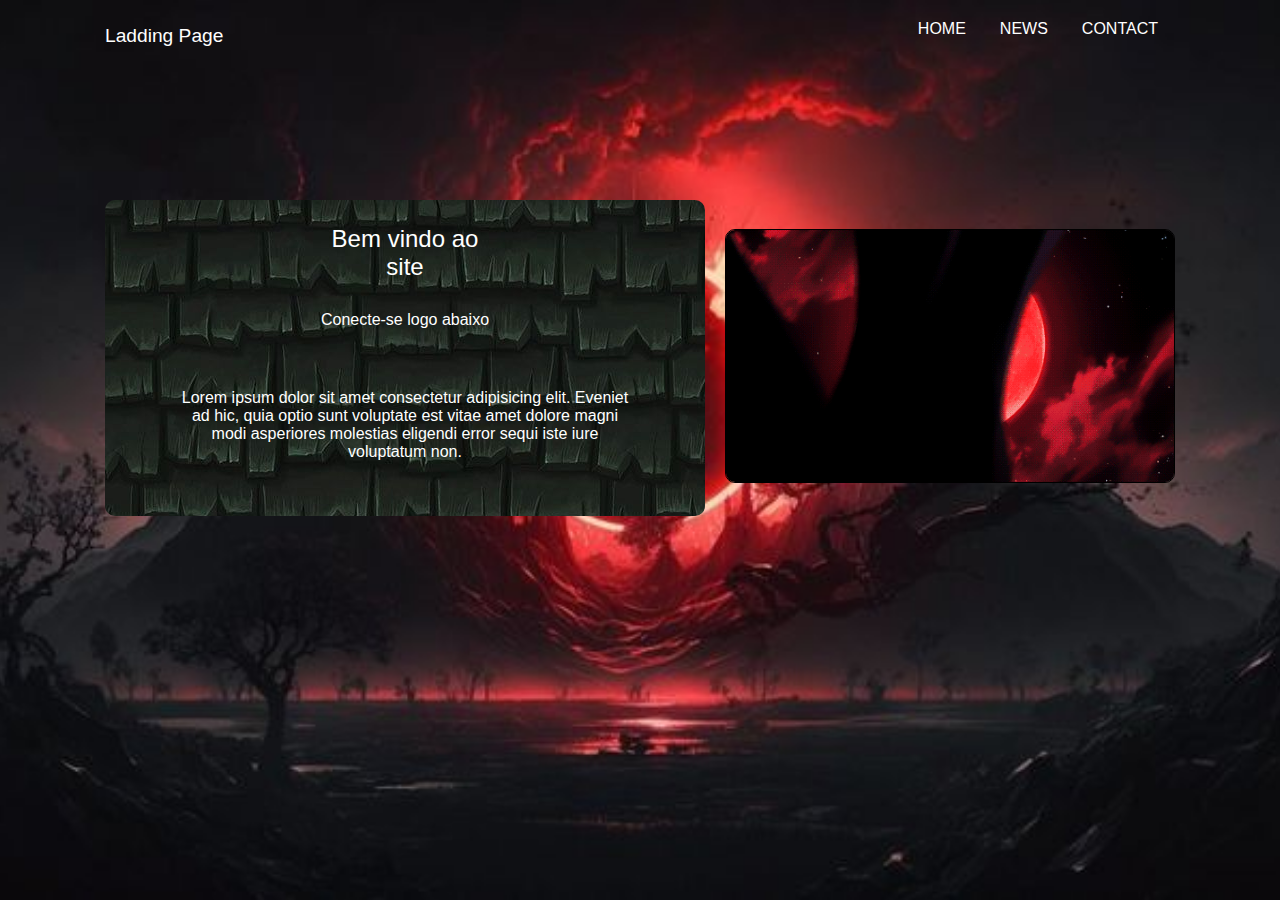
<file: index.html>
<!DOCTYPE html>
<html lang="pt-br">
<head>
    <meta charset="UTF-8">
    <meta name="viewport" content="width=device-width, initial-scale=1.0">
    <title>Ladding page</title>
    <link rel="stylesheet" href="estilos/style.css">
</head>
<body>
    <div class="header">
        <div class="logo">
            <h1 class="logo-h1">
                Ladding Page
            </h1>
        </div>
        
        <ul>
            <li><a href="home/home.html">HOME</a></li>
            <li><a href="NEWS/news.html">NEWS</a></li>
            <li><a href="">CONTACT</a></li>
        </ul>
    </div>


    <div class="main">
        <div class="text">
<h1>
    Bem vindo ao site
</h1>
<h2>
    Conecte-se logo abaixo
</h2>
<p>
    Lorem ipsum dolor sit amet consectetur adipisicing elit. Eveniet ad hic, quia optio sunt voluptate est vitae amet dolore magni modi asperiores molestias eligendi error sequi iste iure voluptatum non.
</p>
        </div>
        <div class="image">
            <img src="img/gif-01.gif" alt="Imagem-de-exemplo-de-gif">
        </div>
    </div>
</body>
</html>
</file>
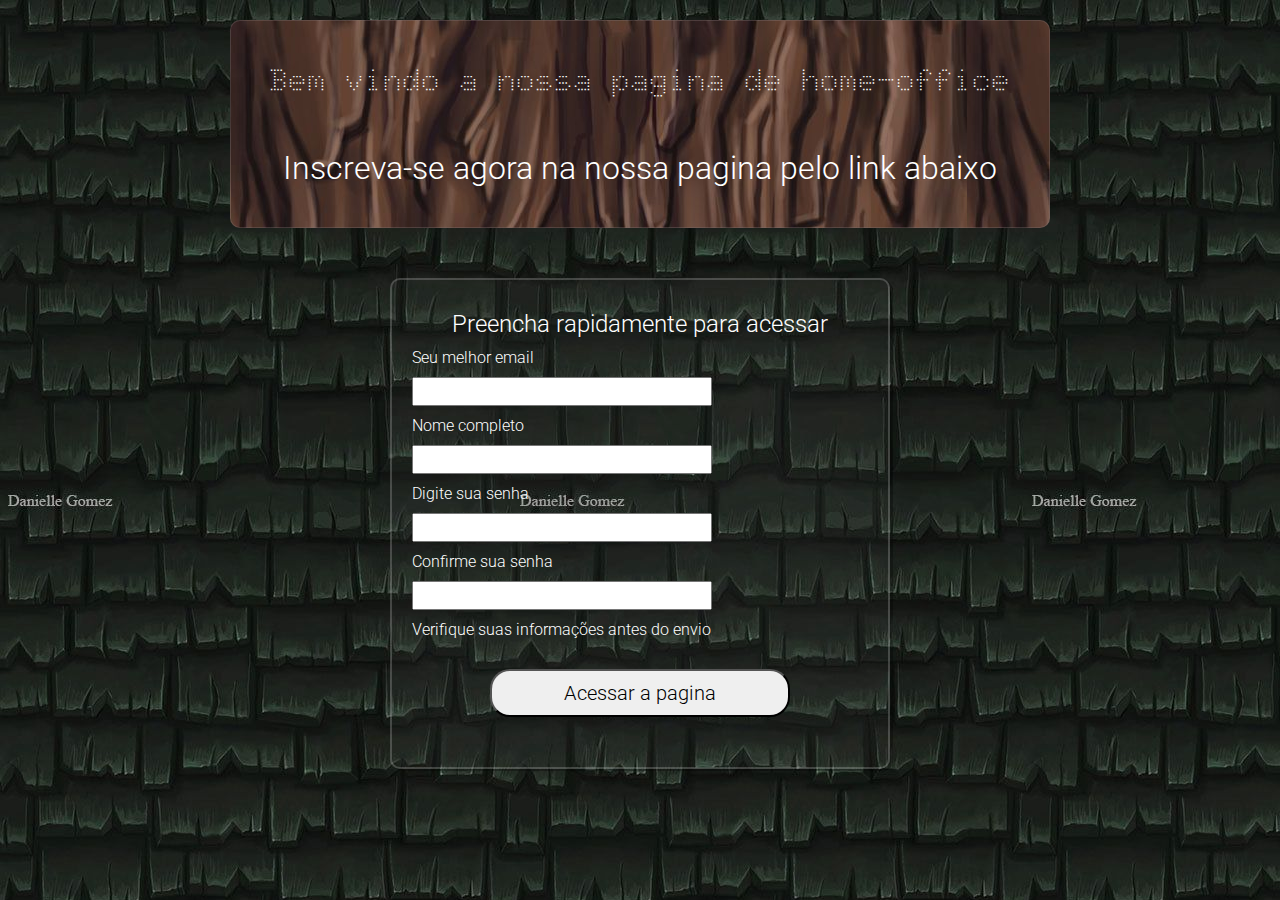
<file: home/home.html>
<!DOCTYPE html>
<html lang="pt-br">
<head>
    <meta charset="UTF-8">
    <meta name="viewport" content="width=device-width, initial-scale=1.0">
    <title>HOME</title>
    <link rel="stylesheet" href="home.css">
    <link rel="stylesheet" href="responsive.css">
</head>
<body>
    <div class="header">
        <div class="logo-div">

        </div>
        <div class="div-h1">
            <h1 class="h1-01">
                Bem vindo a nossa pagina de home-office
            </h1>
            <h1 class="h1-02">
                Inscreva-se agora na nossa pagina pelo link abaixo
            </h1>
        </div>
        <form>
            <h2>
                Preencha rapidamente para acessar
            </h2>
            <label for="email">Seu melhor email</label>
            <input type="email" required>

            <label for="text">Nome completo</label>
            <input type="text" required>

            <label for="password">Digite sua senha</label>
            <input type="password" required>

            <label for="password">Confirme sua senha</label>
            <input type="password" required> 

            <label for="">Verifique suas informações antes do envio</label>
          <button>
              <a class="enviar" href="../index.html">
              Acessar a pagina
              </a>
          </button>


        </form>
    </div>
</body>
</html>
</file>
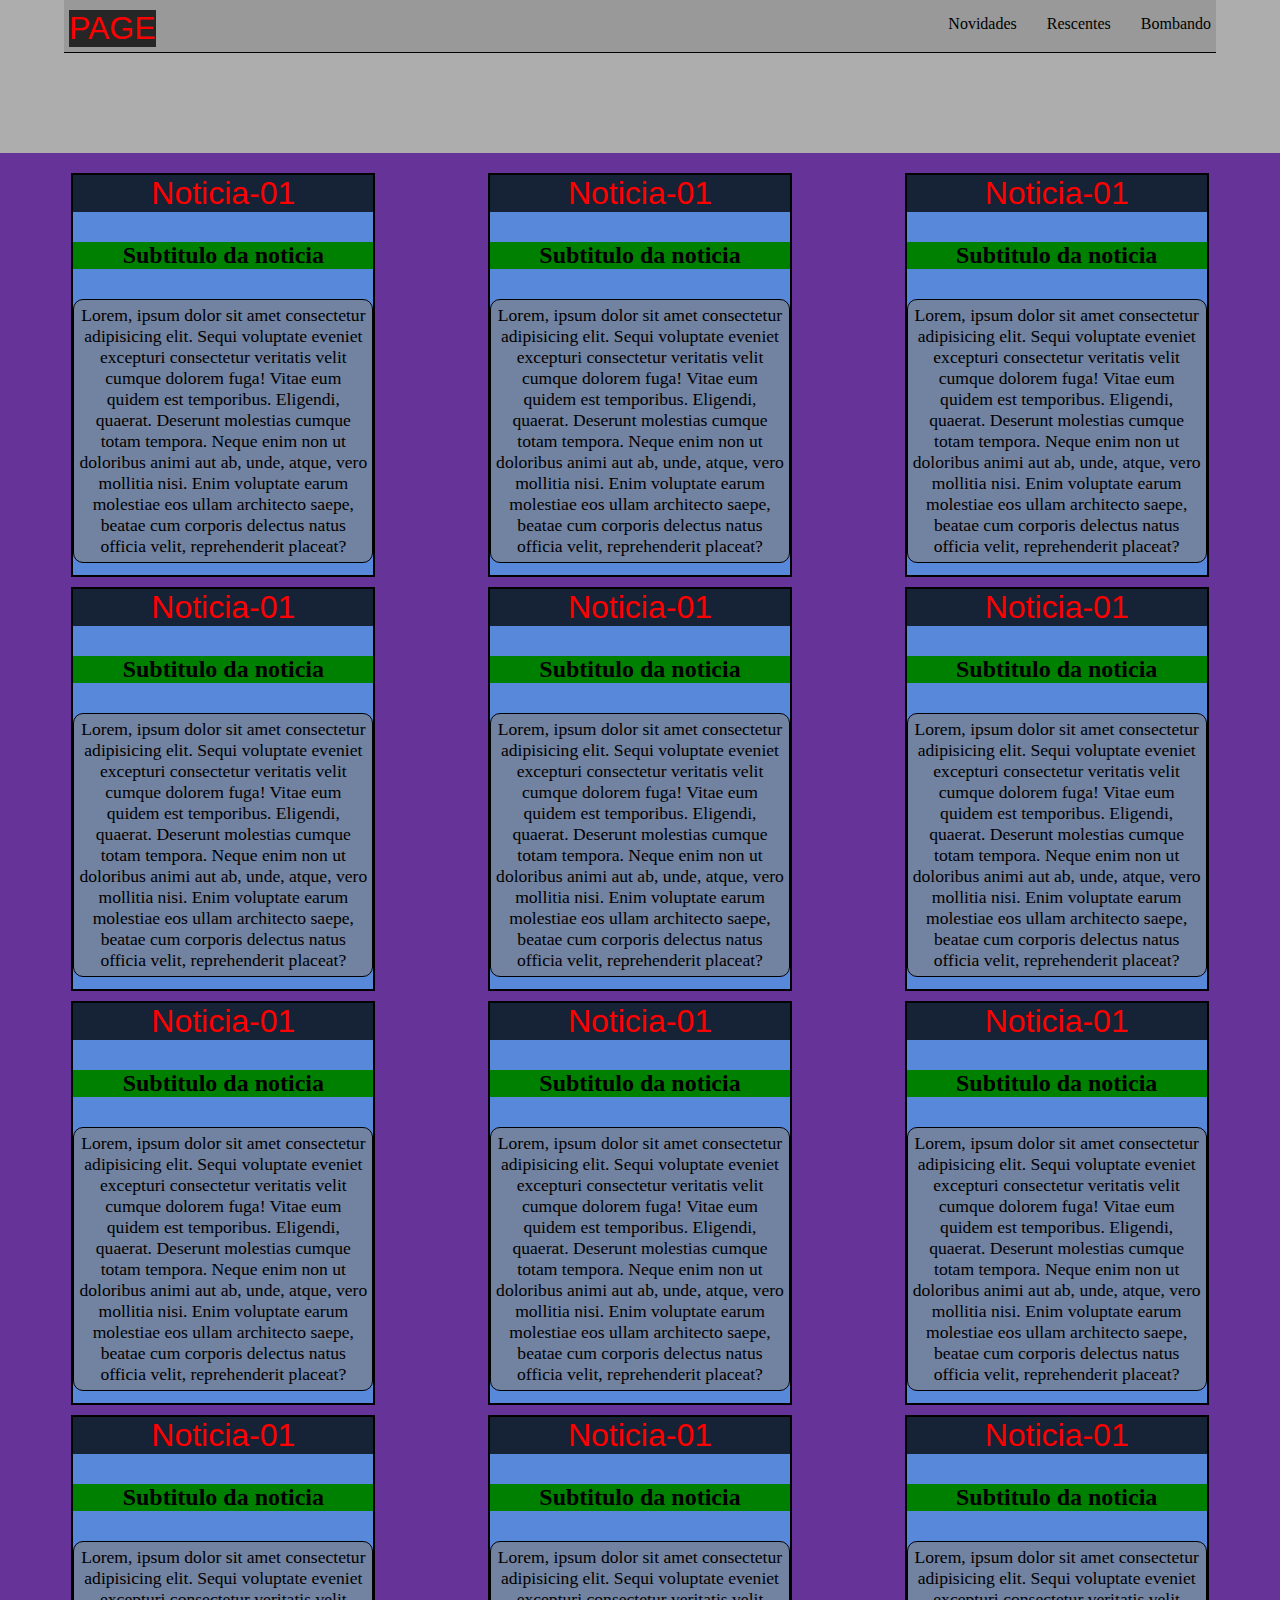
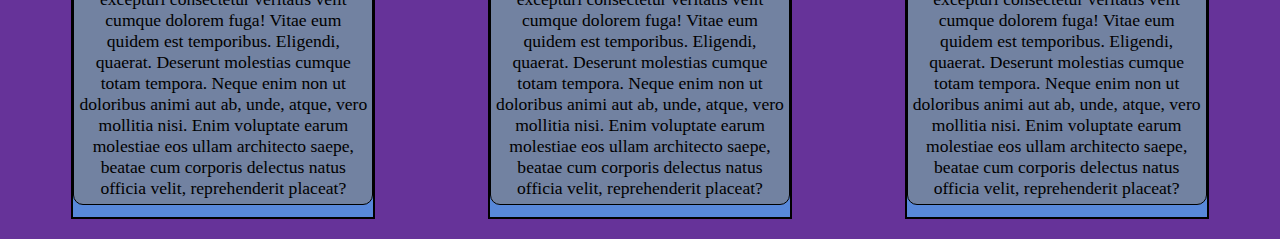
<file: NEWS/news.html>
<!DOCTYPE html>
<html lang="pt-br">

<head>
    <meta charset="UTF-8">
    <meta name="viewport" content="width=device-width, initial-scale=1.0">
    <title>NEWS</title>
    <link rel="stylesheet" href="estilo-news/news.css">
    <link rel="stylesheet" href="estilo-news/responsive.css">
    <link rel="stylesheet" href="estilo-news/responsive2.css">
</head>

<body>
    <div class="header">

        <div class="logo">
            <h1>
                PAGE
            </h1>
        </div>


        <div class="nav">
            <ul>
                <li><a href="">Novidades</a></li>
                <li><a href="">Rescentes</a></li>
                <li><a href="">Bombando</a></li>
            </ul>
        </div>

    </div>


    <div class="main">
        <div class="box">

            <h1>
                Noticia-01
            </h1>
            <h2>
                Subtitulo da noticia
            </h2>
            <p>
                Lorem, ipsum dolor sit amet consectetur adipisicing elit. Sequi voluptate eveniet excepturi consectetur veritatis velit cumque dolorem fuga! Vitae eum quidem est temporibus. Eligendi, quaerat. Deserunt molestias cumque totam tempora.
                Neque enim non ut doloribus animi aut ab, unde, atque, vero mollitia nisi. Enim voluptate earum molestiae eos ullam architecto saepe, beatae cum corporis delectus natus officia velit, reprehenderit placeat?
            </p>
        </div>



        <div class="box">     <h1>
            Noticia-01
        </h1>
        <h2>
            Subtitulo da noticia
        </h2>
        <p>
            Lorem, ipsum dolor sit amet consectetur adipisicing elit. Sequi voluptate eveniet excepturi consectetur veritatis velit cumque dolorem fuga! Vitae eum quidem est temporibus. Eligendi, quaerat. Deserunt molestias cumque totam tempora.
            Neque enim non ut doloribus animi aut ab, unde, atque, vero mollitia nisi. Enim voluptate earum molestiae eos ullam architecto saepe, beatae cum corporis delectus natus officia velit, reprehenderit placeat?
        </p></div>
        <div class="box">     <h1>
            Noticia-01
        </h1>
        <h2>
            Subtitulo da noticia
        </h2>
        <p>
            Lorem, ipsum dolor sit amet consectetur adipisicing elit. Sequi voluptate eveniet excepturi consectetur veritatis velit cumque dolorem fuga! Vitae eum quidem est temporibus. Eligendi, quaerat. Deserunt molestias cumque totam tempora.
            Neque enim non ut doloribus animi aut ab, unde, atque, vero mollitia nisi. Enim voluptate earum molestiae eos ullam architecto saepe, beatae cum corporis delectus natus officia velit, reprehenderit placeat?
        </p></div>
        <div class="box">     <h1>
            Noticia-01
        </h1>
        <h2>
            Subtitulo da noticia
        </h2>
        <p>
            Lorem, ipsum dolor sit amet consectetur adipisicing elit. Sequi voluptate eveniet excepturi consectetur veritatis velit cumque dolorem fuga! Vitae eum quidem est temporibus. Eligendi, quaerat. Deserunt molestias cumque totam tempora.
            Neque enim non ut doloribus animi aut ab, unde, atque, vero mollitia nisi. Enim voluptate earum molestiae eos ullam architecto saepe, beatae cum corporis delectus natus officia velit, reprehenderit placeat?
        </p></div>
        <div class="box">     <h1>
            Noticia-01
        </h1>
        <h2>
            Subtitulo da noticia
        </h2>
        <p>
            Lorem, ipsum dolor sit amet consectetur adipisicing elit. Sequi voluptate eveniet excepturi consectetur veritatis velit cumque dolorem fuga! Vitae eum quidem est temporibus. Eligendi, quaerat. Deserunt molestias cumque totam tempora.
            Neque enim non ut doloribus animi aut ab, unde, atque, vero mollitia nisi. Enim voluptate earum molestiae eos ullam architecto saepe, beatae cum corporis delectus natus officia velit, reprehenderit placeat?
        </p></div>
        <div class="box">     <h1>
            Noticia-01
        </h1>
        <h2>
            Subtitulo da noticia
        </h2>
        <p>
            Lorem, ipsum dolor sit amet consectetur adipisicing elit. Sequi voluptate eveniet excepturi consectetur veritatis velit cumque dolorem fuga! Vitae eum quidem est temporibus. Eligendi, quaerat. Deserunt molestias cumque totam tempora.
            Neque enim non ut doloribus animi aut ab, unde, atque, vero mollitia nisi. Enim voluptate earum molestiae eos ullam architecto saepe, beatae cum corporis delectus natus officia velit, reprehenderit placeat?
        </p></div>
        <div class="box">     <h1>
            Noticia-01
        </h1>
        <h2>
            Subtitulo da noticia
        </h2>
        <p>
            Lorem, ipsum dolor sit amet consectetur adipisicing elit. Sequi voluptate eveniet excepturi consectetur veritatis velit cumque dolorem fuga! Vitae eum quidem est temporibus. Eligendi, quaerat. Deserunt molestias cumque totam tempora.
            Neque enim non ut doloribus animi aut ab, unde, atque, vero mollitia nisi. Enim voluptate earum molestiae eos ullam architecto saepe, beatae cum corporis delectus natus officia velit, reprehenderit placeat?
        </p></div>
        <div class="box">     <h1>
            Noticia-01
        </h1>
        <h2>
            Subtitulo da noticia
        </h2>
        <p>
            Lorem, ipsum dolor sit amet consectetur adipisicing elit. Sequi voluptate eveniet excepturi consectetur veritatis velit cumque dolorem fuga! Vitae eum quidem est temporibus. Eligendi, quaerat. Deserunt molestias cumque totam tempora.
            Neque enim non ut doloribus animi aut ab, unde, atque, vero mollitia nisi. Enim voluptate earum molestiae eos ullam architecto saepe, beatae cum corporis delectus natus officia velit, reprehenderit placeat?
        </p></div>
        <div class="box">     <h1>
            Noticia-01
        </h1>
        <h2>
            Subtitulo da noticia
        </h2>
        <p>
            Lorem, ipsum dolor sit amet consectetur adipisicing elit. Sequi voluptate eveniet excepturi consectetur veritatis velit cumque dolorem fuga! Vitae eum quidem est temporibus. Eligendi, quaerat. Deserunt molestias cumque totam tempora.
            Neque enim non ut doloribus animi aut ab, unde, atque, vero mollitia nisi. Enim voluptate earum molestiae eos ullam architecto saepe, beatae cum corporis delectus natus officia velit, reprehenderit placeat?
        </p></div>
        <div class="box">     <h1>
            Noticia-01
        </h1>
        <h2>
            Subtitulo da noticia
        </h2>
        <p>
            Lorem, ipsum dolor sit amet consectetur adipisicing elit. Sequi voluptate eveniet excepturi consectetur veritatis velit cumque dolorem fuga! Vitae eum quidem est temporibus. Eligendi, quaerat. Deserunt molestias cumque totam tempora.
            Neque enim non ut doloribus animi aut ab, unde, atque, vero mollitia nisi. Enim voluptate earum molestiae eos ullam architecto saepe, beatae cum corporis delectus natus officia velit, reprehenderit placeat?
        </p></div>
        <div class="box">     <h1>
            Noticia-01
        </h1>
        <h2>
            Subtitulo da noticia
        </h2>
        <p>
            Lorem, ipsum dolor sit amet consectetur adipisicing elit. Sequi voluptate eveniet excepturi consectetur veritatis velit cumque dolorem fuga! Vitae eum quidem est temporibus. Eligendi, quaerat. Deserunt molestias cumque totam tempora.
            Neque enim non ut doloribus animi aut ab, unde, atque, vero mollitia nisi. Enim voluptate earum molestiae eos ullam architecto saepe, beatae cum corporis delectus natus officia velit, reprehenderit placeat?
        </p></div>
        <div class="box">     <h1>
            Noticia-01
        </h1>
        <h2>
            Subtitulo da noticia
        </h2>
        <p>
            Lorem, ipsum dolor sit amet consectetur adipisicing elit. Sequi voluptate eveniet excepturi consectetur veritatis velit cumque dolorem fuga! Vitae eum quidem est temporibus. Eligendi, quaerat. Deserunt molestias cumque totam tempora.
            Neque enim non ut doloribus animi aut ab, unde, atque, vero mollitia nisi. Enim voluptate earum molestiae eos ullam architecto saepe, beatae cum corporis delectus natus officia velit, reprehenderit placeat?
        </p></div>
    </div>
</body>

</html>
</file>
<file: estilos/style.css>
@import url('https://fonts.googleapis.com/css2?family=Poppins:ital,wght@0,400;1,200&display=swap');


body{
    background: url(../img/fundo-01.jpeg);
    height: 100vh;
    background-position: center;
    background-size: cover;
    background-repeat: no-repeat;
    overflow: hidden;

}

*{
    margin: 0;
    padding: 0;
    box-sizing: border-box;
    list-style: none;
    color: white;
    font-family: Arial, Helvetica, sans-serif;
    font-weight: 200;
}
.header{
display: flex;
justify-content: space-between;
margin-left: 100px;
margin-right: 100px;
}
.div-logo{
    margin-left: 20%;
    font-family: "Poppins", sans-serif;
    font-weight: 200;
    font-style: italic;
}


.main{
display: flex;
flex-direction: row;
max-width: 90%;
margin: 10% auto;
justify-content: center;
align-items: center;
gap: 20px;

}
.text{
    max-width: 600px;
    background: url(../img/Madeira\ escura-01.jpeg);
border-radius: 10px;

}
h1, h2{
 
 text-align: center;
    margin: 5px auto;
}
h1{
    margin: 20px auto;

    border-radius: 10px;
    padding: 5px;
    font-size: 1.5rem;
    max-width: 200px;

}
h2{
    font-size: 1.2rem;
    font-size: medium;
 
    border-radius: 10px;
    padding: 5px;
    max-width: 200px;

}
p{
    text-align: justify;
    max-width: 81%;
   margin: 40px auto;
    text-align: center;
    padding: 15px;
    border-radius: 10px;

}
.image{
    
}
img{
border: 1px solid black;
border-radius: 10px;
width: 450px;
}



ul{
    display: flex;
    gap: 30px;
    margin: 20px ;
}
.logo-h1{
    font-size: larger;
}





.logo-h1:hover{
    background-color: rgba(205, 28, 28, 0.985);
    color: black;
    transition: 0.6s;
}


a{
    text-decoration: none;
  padding: 2px;

}
a:hover{
    
    color: black;
    border: 1px solid rgb(114, 111, 111);
    background-color: white;
    padding: 5px;
    transition: 0.4s;
    border-radius: 10px ;
}








@media screen and (max-width: 768px) {
    .main{
        display: flex;
        flex-direction: column;
        max-width: 90%;
     
        justify-content: center;
        align-items: center;
        gap: 20px;
        
        }
        .text{
            max-width: 500px;
        margin: auto;
        display: flex
        ;
        flex-direction: column;
        }
        p{
          margin: 30px auto;
           
        }

        .image{
    
        }
    img{
        border: 1px solid black;
        border-radius: 10px;
        width: 400px;
    }    
    .div-logo{
    
       width: 400px;
    }
    .logo-h1{
        font-size: larger;
        width: 250px;
        padding: 10px;
      
    }
    
    body{
        background: url(../img/fundo-01.jpeg);
        height: 100vh;
        background-position: center;
        background-size: cover;
        background-repeat: no-repeat;
      
    }
    .header{
        display: flex;
        flex-direction: column;
    }
    
    ul{
        display: flex;
     margin: auto;
    }
    
    h1{
       
        background-color: rgba(205, 28, 28, 0.614);
        border-radius: 10px;
        padding: 5px;
    }
    h2{
        background-color: rgba(205, 28, 28, 0.614);
        border-radius: 10px;
        padding: 5px;
    
    }
    

li:hover{
  
   
   
    text-align: center;
   
   
  
}


.logo-h1:hover{
    background-color: rgba(205, 28, 28, 0.985);
    color: black;
    transition: 0.6s;
}

a{
    text-decoration: none;
  padding: 2px;

}
a:hover{
    
    color: black;
    border: 1px solid rgb(114, 111, 111);
    background-color: white;
    padding: 5px;
    transition: 0.4s;
    border-radius: 10px ;
}

}
</file>
<file: home/home.css>
@import url('https://fonts.googleapis.com/css2?family=Poppins:ital,wght@0,100;0,200;0,300;0,400;0,500;1,100;1,200;1,300;1,400;1,500&family=Roboto:ital,wght@0,100;0,300;0,400;0,500;0,700;0,900;1,100;1,300;1,400;1,500;1,700;1,900&display=swap');

@import url('https://fonts.googleapis.com/css2?family=Doto:wght@100..900&display=swap');


body{
    background: url(../img/Madeira\ escura-01.jpeg);
  
}
label{
    color: white;
}
form{
   display: flex;
    flex-direction: column;
     width: 500px;
    margin: 50px auto;
    background-color: rgba(97, 97, 97, 0.085);
   padding: 20px;
   border: 2px solid rgba(255, 253, 253, 0.192);
   box-shadow: 3px 2px 0px rgba(0, 0, 0, 0.282);
   border-radius: 10px;
}
input{
    margin: 10px 0;
    width: 300px;
    padding: 5px;

}
*{
    margin: 0;
    padding: 0;
    box-sizing: border-box;
    text-decoration: none;
    font-family: "Roboto", sans-serif;
    font-weight: 300;
    font-style: normal;
  }


div{
    width: 80%;
    margin: auto;
}
h2{
    text-align: center;
    margin: 10px auto;
    color: white;
}
button{
width: 300px;
padding: 10px;
margin: 30px auto;
border-radius: 20px;
}

.h1-01{
    color: white;
    margin: 30px auto;
    padding: 10px;
    text-align: center;
    font-family: "Doto", sans-serif;
    font-optical-sizing: auto;
    font-weight: weight;
    font-style: normal;
    font-variation-settings:
      "ROND" 0;
    }
  
      .h1-02{
        color: white;
        margin: 30px auto;
        padding: 10px;
        text-align: center;
      }

.div-h1{
    background: url(../img/fundo\ de\ madeira-02.jpeg);
    border: 1px solid rgba(127, 115, 115, 0.36);
    margin: 20px auto;
    border-radius: 10px;
    
}

.enviar{
    color: black;
font-size: 1.250rem;

}
</file>
<file: home/responsive.css>
@media screen and (max-width:768px){
    
body{
    background: url(../img/Madeira\ escura-01.jpeg);
}
form{
   display: flex;
    flex-direction: column;
     width: 90%;
    margin: 50px auto;
   background-color: rgba(97, 97, 97, 0.085);
   padding: 20px;
   border: 2px solid rgba(255, 253, 253, 0.192);
   box-shadow: 3px 2px 0px rgba(0, 0, 0, 0.282);
   border-radius: 10px;
}
input{
    margin: 10px 0;
    width: 90%;
    padding: 5px;

}
label{
    color: white;
}
*{
    margin: 0;
    padding: 0;
    box-sizing: border-box;
    text-decoration: none;
    font-family: "Roboto", sans-serif;
    font-weight: 300;
    font-style: normal;
  }


div{
    width: 80%;
    margin: auto;
}
h2{
    text-align: center;
    margin: 10px auto;
}
button{
width: 200px;
padding: 10px;
margin: 30px auto;
border-radius: 20px;

}
.enviar{
    color: black;
    font-size: 1.250rem;
}
}
</file>
<file: NEWS/estilo-news/news.css>
body {
    background-color: #39373769;
}

@import url('https://fonts.googleapis.com/css2?family=Edu+AU+VIC+WA+NT+Pre:wght@400..700&display=swap');

* {
    margin: 0;
    padding: 0;
    text-decoration: none;
    list-style: none;

}

.header {
    display: flex;
    justify-content: space-between;
    margin-left: 5%;
    margin-right: 5%;
    border-bottom: 1px solid black;
    background-color: #3937372a;
    padding: 0px 5px 5px 5px;
}

ul {
    display: flex;
    gap: 30px;
    margin-top: 15px;
}

.logo {
    margin-top: 10px;
}

a {
    color: black;
}

h1 {}

.box{
    height: 400px;
    width: 300px;
    background: rgb(88, 136, 218);
    border: 2px solid black;
    margin: auto;
   
}
.main{
    display: grid;
    grid-template-columns: 1fr 1fr;
    margin: auto;
    max-width: 80%;
    background-color: rebeccapurple;
    margin-top: 100px;
    padding: 20px;
    gap: 10px;
}

h1, h2, p{
    text-align: center;

}

p{
    background-color: rgba(130, 127, 127, 0.623);
    margin: 30px auto;
    border: 1px solid black;
    border-radius: 10px;
    font-size: 1.1rem;
    padding: 5px;
}

h1{
    background-color: rgba(0, 0, 0, 0.752);
    color: rgb(255, 0, 0);
    font-family: Arial, Helvetica, sans-serif;
    font-weight: 100;
    
}

h2{
    background-color: green;
    margin: 30px auto;

}
</file>
<file: NEWS/estilo-news/responsive.css>
@media screen and (max-width:768px){
    body {
        background-color: #39373769;
    }
    
    @import url('https://fonts.googleapis.com/css2?family=Edu+AU+VIC+WA+NT+Pre:wght@400..700&display=swap');
    
    * {
        margin: 0;
        padding: 0;
        text-decoration: none;
        list-style: none;
    
    }
    
    .header {
        display: flex;
        flex-direction: column;
        justify-content: space-between;
        margin-left: 5%;
        margin-right: 5%;
        border-bottom: 1px solid black;
        background-color: #3937372a;
        padding: 0px 5px 5px 5px;
    }
    
    ul {
        display: flex;
        gap: 30px;
        margin-top: 15px;
    }
    
    .logo {
        margin-top: 10px;
    }
    
    a {
        color: black;
    }
    
    h1 {}
    
    .box{
        height: 400px;
        width: 300px;
        background: rgb(88, 136, 218);
        border: 2px solid black;
        margin: auto;
       
    }
    .main{
        display: grid;
        grid-template-columns: 1fr;
        margin: auto;
        max-width: 90%;
        background-color: rebeccapurple;
        margin-top: 100px;
        padding: 20px;
        gap: 10px;
    }
    h1, h2, p{
        text-align: center;
    
    }
    
    p{
        background-color: rgba(130, 127, 127, 0.623);
        margin: 30px auto;
        border: 1px solid black;
        border-radius: 10px;
        font-size: 1.1rem;
        padding: 5px;
    }
    
    h1{
        background-color: rgba(0, 0, 0, 0.752);
        color: rgb(255, 0, 0);
        font-family: Arial, Helvetica, sans-serif;
        font-weight: 100;
        
    }
    
    h2{
        background-color: green;
        margin: 30px auto;
    
    }
}
</file>
<file: NEWS/estilo-news/responsive2.css>
@media screen and (min-width:1200px){
    body {
        background-color: #39373769;
    }
    
    @import url('https://fonts.googleapis.com/css2?family=Edu+AU+VIC+WA+NT+Pre:wght@400..700&display=swap');
    
    * {
        margin: 0;
        padding: 0;
        text-decoration: none;
        list-style: none;
    
    }
    
    .header {
        display: flex;
        justify-content: space-between;
        margin-left: 5%;
        margin-right: 5%;
        border-bottom: 1px solid black;
        background-color: #3937372a;
        padding: 0px 5px 5px 5px;
    }
    
    ul {
        display: flex;
        gap: 30px;
        margin-top: 15px;
    }
    
    .logo {
        margin-top: 10px;
    }
    
    a {
        color: black;
    }
    
    h1 {}
    
    .box{
        height: 400px;
        width: 300px;
        background: rgb(88, 136, 218);
        border: 2px solid black;
        margin: auto;
       
    }
    .main{
        display: grid;
        grid-template-columns: 1fr 1fr 1fr;
        margin: auto;
        max-width: 100%;
        background-color: rebeccapurple;
        margin-top: 100px;
        padding: 20px;
        gap: 10px;
    }
    h1, h2, p{
        text-align: center;
    
    }
    
    p{
        background-color: rgba(130, 127, 127, 0.623);
        margin: 30px auto;
        border: 1px solid black;
        border-radius: 10px;
        font-size: 1.1rem;
        padding: 5px;
    }
    
    h1{
        background-color: rgba(0, 0, 0, 0.752);
        color: rgb(255, 0, 0);
        font-family: Arial, Helvetica, sans-serif;
        font-weight: 100;
        
    }
    
    h2{
        background-color: green;
        margin: 30px auto;
    
    }
}
</file>
